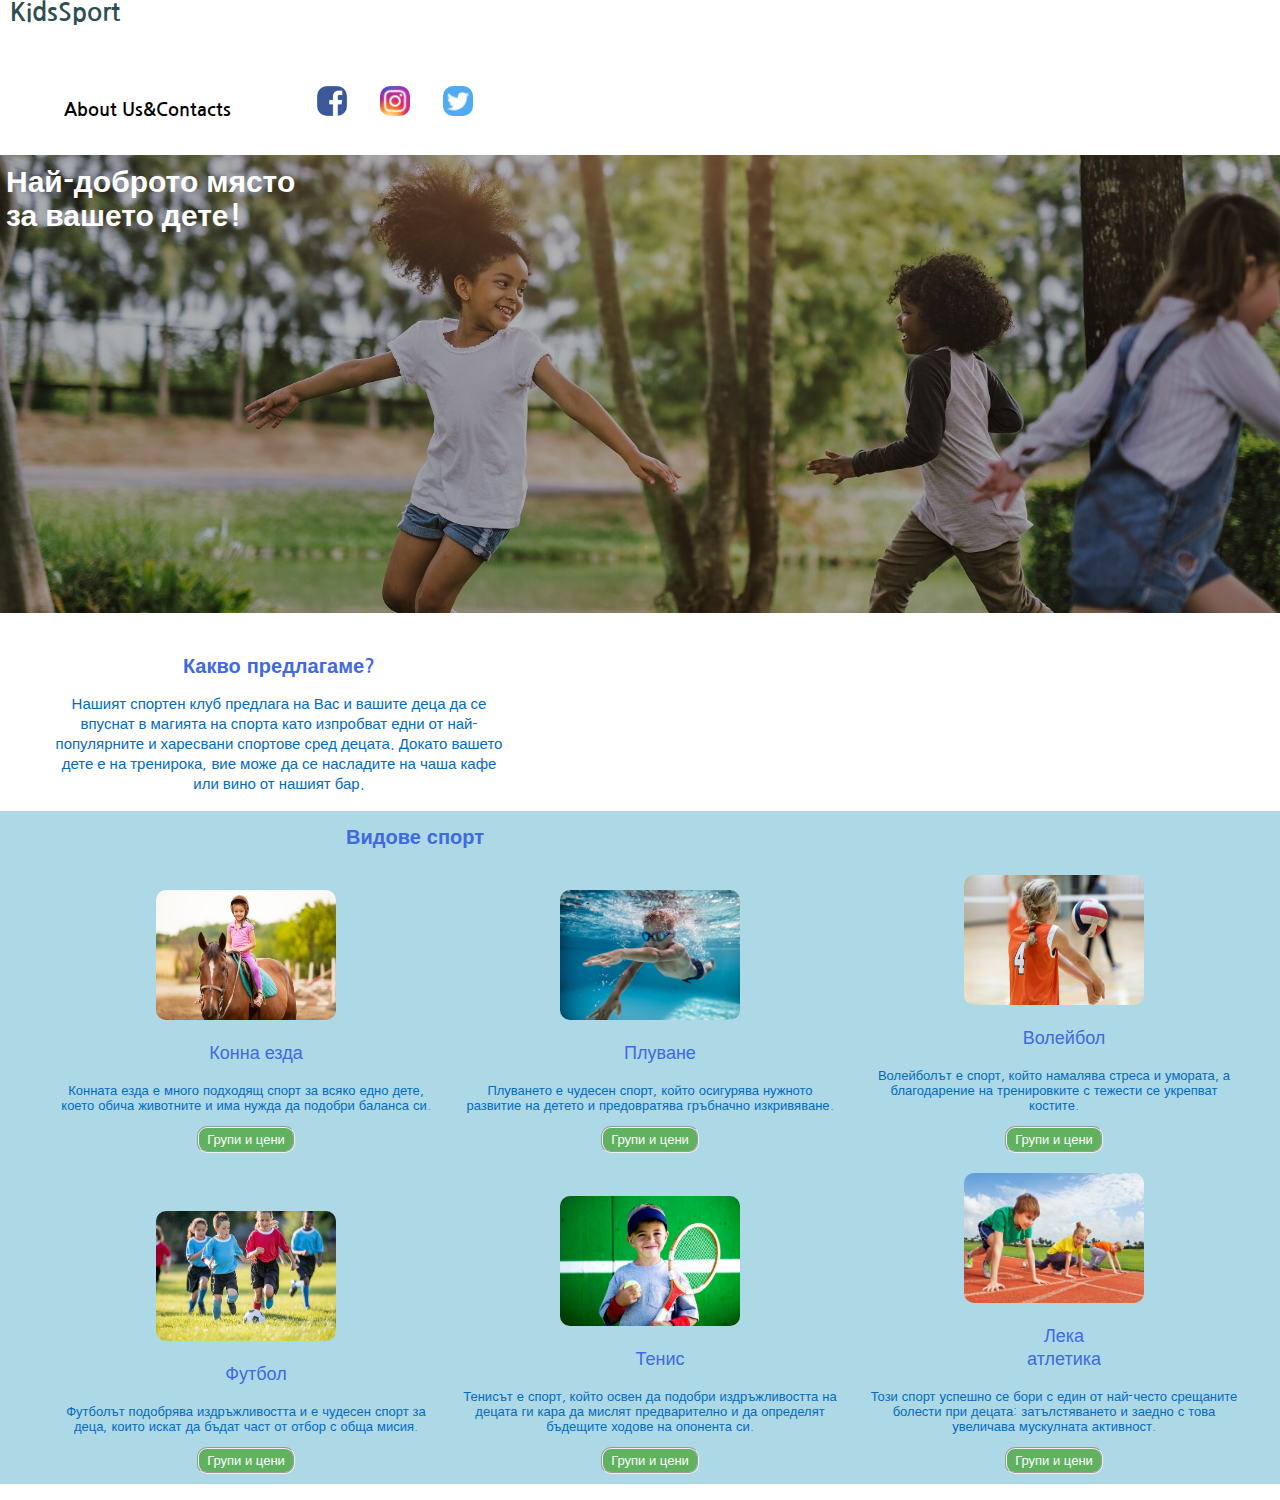
<file: Project/Solution/index.html>
<!DOCTYPE html>
<html lang="en">

<head>
    <meta charset="UTF-8">
    <meta http-equiv="X-UA-Compatible" content="IE=edge">
    <meta name="viewport" content="width=device-width, initial-scale=1.0">
    <link rel="stylesheet" href="style.css">
    <title>KidsSport</title>
</head>

<body>
    <header>
        <section class="navigation">
            <p>KidsSport</p>
            <nav>
                <ul>
                    <li><a href="aboutUs.html">About Us&Contacts</a></li>
                    <li>
                        <ul>
                            <li>
                                <a href="https://www.facebook.com/"><img src="../Images/Facebook.png" alt="Facebook"></a>
                            </li>
                            <li>
                                <a href="https://www.instagram.com/"><img src="../Images/Instagram.png" alt="Instagram"></a>
                            </li>
                            <li>
                                <a href="https://twitter.com/?lang=en"><img src="../Images/twitter.png" alt="Twitter"></a>
                            </li>
                        </ul>
                    </li>
                </ul>
            </nav>
        </section>
        <section class="site-header">
            <h1>Най-доброто място за вашето дете!</h1>
        </section>
    </header>
    <main>
        <section class="services">
            <h2>Какво предлагаме?</h2>
            <p>Нашият спортен клуб предлага на Вас и вашите деца да се впуснат в магията на спорта като изпробват едни от най-популярните и харесвани спортове сред децата. Докато вашето дете е на тренирока, вие може да се насладите на чаша кафе или вино
                от нашият бар. </p>
        </section>
        <section class="sports">
            <h2>Видове спорт</h2>
            <ul>
                <li>
                    <img src="../Images/horse.jpg" alt="pic">
                    <h3>Конна езда</h3>
                    <p>Конната езда е много подходящ спорт за всяко едно дете, което обича животните и има нужда да подобри баланса си. </p>
                    <a href="offerts.html">
                        <button>Групи и цени</button>
                    </a>
                </li>
                <li>
                    <img src="../Images/swim.jpg" alt="pic">
                    <h3>Плуване</h3>
                    <p>Плуването е чудесен спорт, който осигурява нужното развитие на детето и предовратява гръбначно изкривяване. </p>
                    <a href="offerts.html">
                        <button>Групи и цени</button>
                    </a>
                </li>
                <li>
                    <img src="../Images/volleyball.jpg" alt="pic">
                    <h3>Волейбол</h3>
                    <p>Волейболът е спорт, който намалява стреса и умората, а благодарение на тренировките с тежести се укрепват костите.</p>
                    <a href="offerts.html">
                        <button>Групи и цени</button>
                    </a>
                </li>
                <li>
                    <img src="../Images/football.jpg" alt="pic">
                    <h3>Футбол</h3>
                    <p>Футболът подобрява издръжливостта и е чудесен спорт за деца, които искат да бъдат част от отбор с обща мисия.</p>
                    <a href="offerts.html">
                        <button>Групи и цени</button>
                    </a>
                </li>
                <li>
                    <img src="../Images/tennis.jpg" alt="pic">
                    <h3>Тенис</h3>
                    <p>Тенисът е спорт, който освен да подобри издръжливостта на децата ги кара да мислят предварително и да определят бъдещите ходове на опонента си.</p>
                    <a href="offerts.html">
                        <button>Групи и цени</button>
                    </a>
                </li>
                <li>
                    <img src="../Images/athletics.jpg" alt="pic">
                    <h3>Лека атлетика</h3>
                    <p>Този спорт успешно се бори с един от най-често срещаните болести при децата: затълстяването и заедно с това увеличава мускулната активност. </p>
                    <a href="offerts.html">
                        <button>Групи и цени</button>
                    </a>
                </li>
            </ul>
        </section>
    </main>
</body>

</html>
</file>
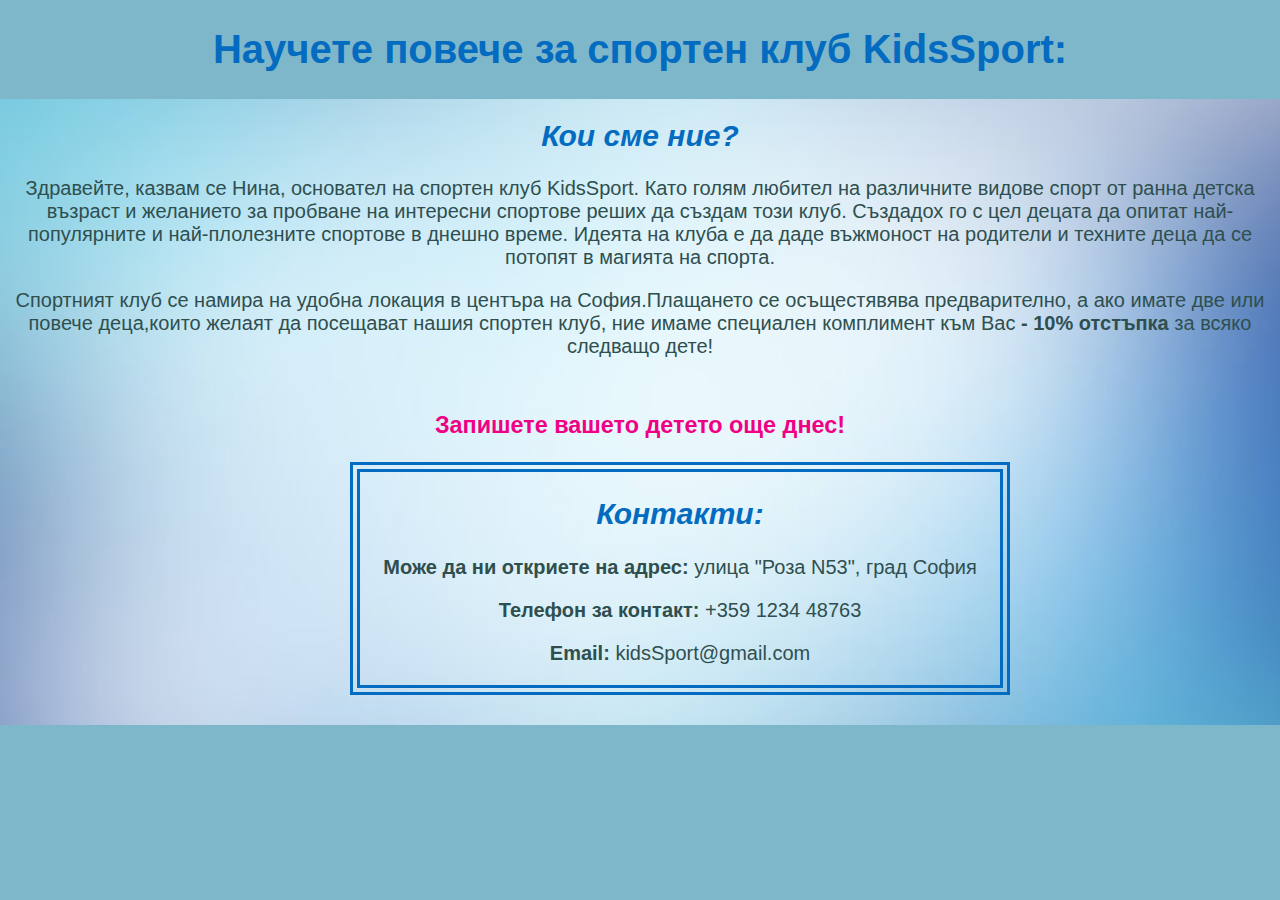
<file: Project/Solution/aboutUs.html>
<!DOCTYPE html>
<html lang="en">

<head>
    <meta charset="UTF-8">
    <meta http-equiv="X-UA-Compatible" content="IE=edge">
    <meta name="viewport" content="width=device-width, initial-scale=1.0">
    <link rel="stylesheet" href="aboutUs.css">
    <title>AboutUs</title>
</head>

<body>
    <header>
        <h1>Научете повече за спортен клуб KidsSport:</h1>
    </header>
    <main>
        <h2>Кои сме ние?</h2>
        <p>Здравейте, казвам се Нина, основател на спортен клуб KidsSport. Като голям любител на различните видове спорт от ранна детска възраст и желанието за пробване на интересни спортове реших да създам този клуб. Създадох го с цел децата да опитат най-популярните
            и най-плолезните спортове в днешно време. Идеята на клуба е да даде въжмоност на родители и техните деца да се потопят в магията на спорта. </p>

        <p>
            Спортният клуб се намира на удобна локация в центъра на София.Плащането се осъщестявява предварително, а ако имате две или повече деца,които желаят да посещават нашия спортен клуб, ние имаме специален комплимент към Вас
            <b> - 10% отстъпка</b> за всяко следващо дете!
        </p>

        <h3>Запишете вашето детето още днес!</h3>

        <section class="contacts">
            <h2>Контакти:</h2>
            <p><b>Може да ни откриете на адрес:</b> улица "Роза N53", град София</p>
            <p><b>Телефон за контакт:</b> +359 1234 48763</p>
            <p><b>Email:</b> kidsSport@gmail.com</p>
        </section>
    </main>

</body>

</html>
</file>
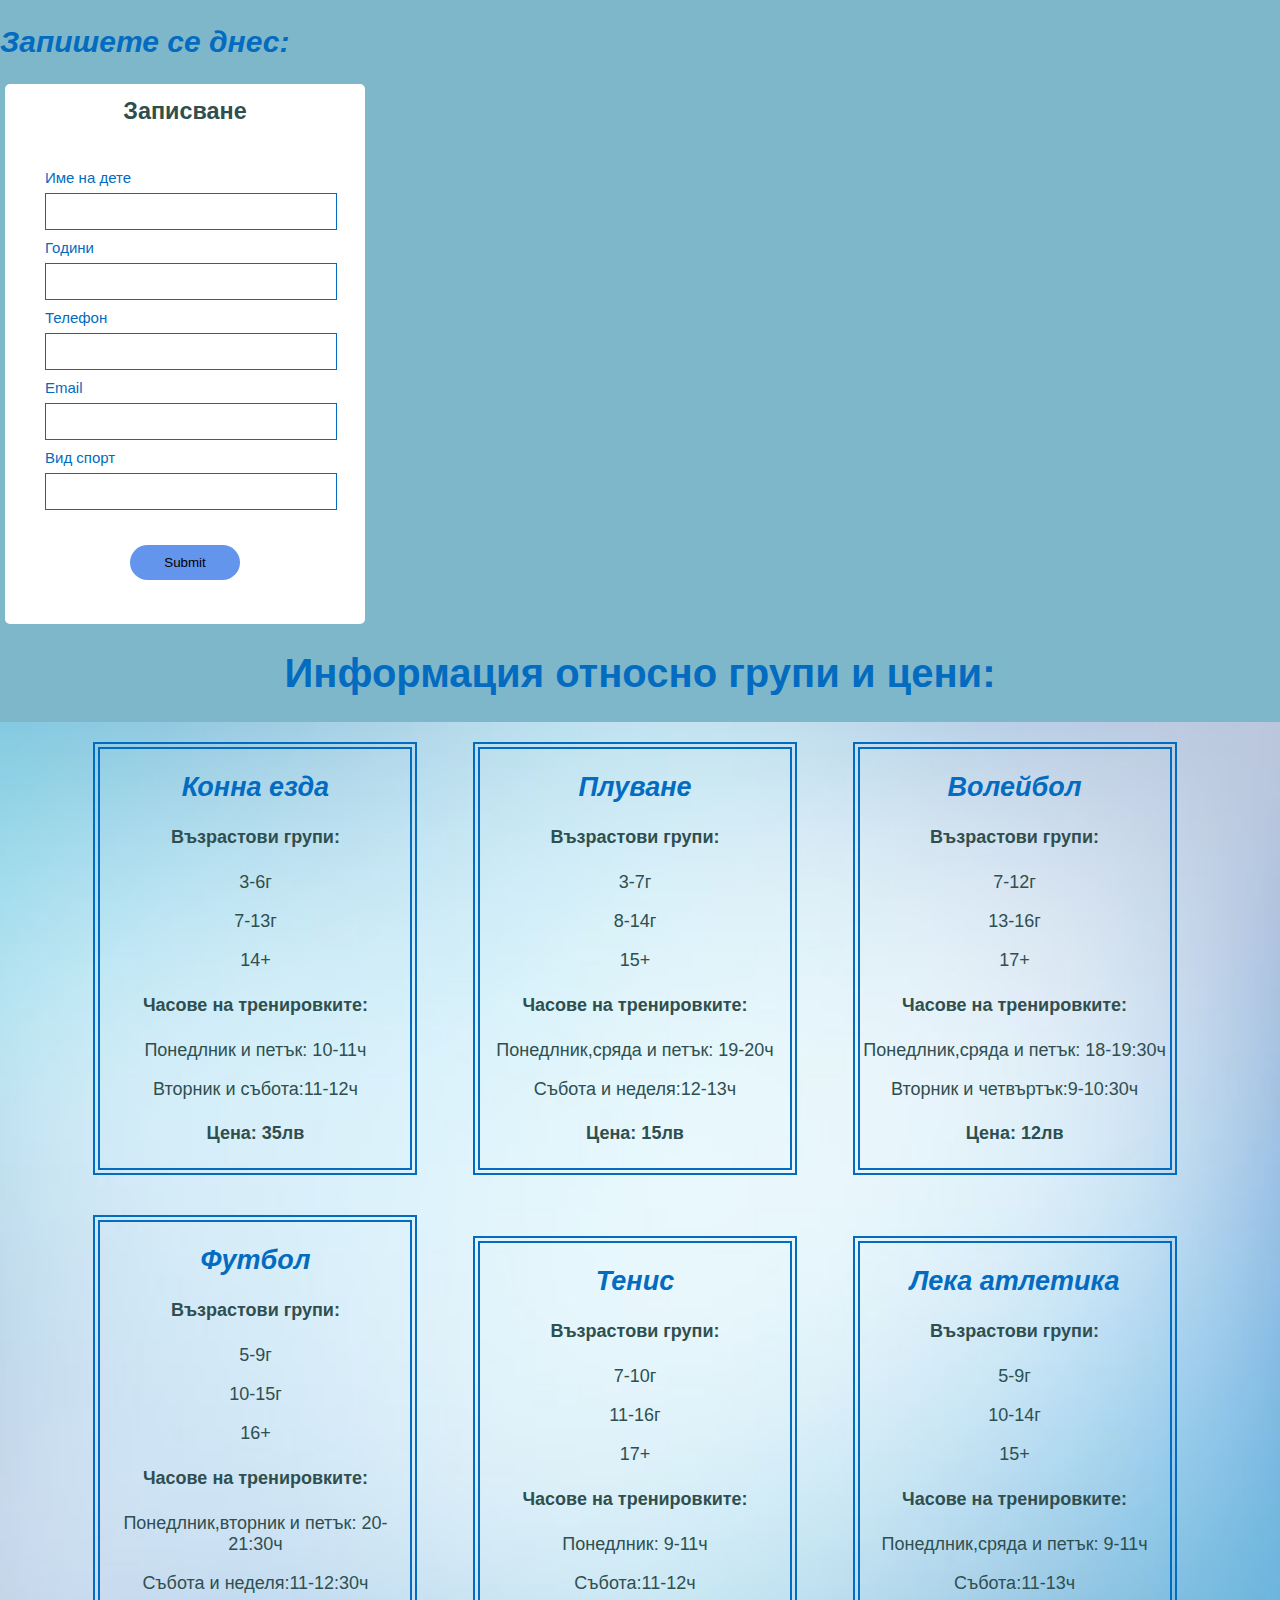
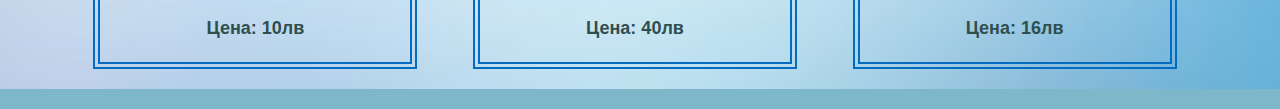
<file: Project/Solution/offerts.html>
<!DOCTYPE html>
<html lang="en">

<head>
    <meta charset="UTF-8">
    <meta http-equiv="X-UA-Compatible" content="IE=edge">
    <meta name="viewport" content="width=device-width, initial-scale=1.0">
    <link rel="stylesheet" href="offerts.css">
    <script defer src="script.js"></script>
    <title>Оферти</title>
</head>

<body>
    <header>
        <h2>Запишете се днес:</h2>
        <div id="error"></div>
        <div class="container">
            <form id="form">
                <h3>Записване</h3>

                <label for="name">Име на дете</label>
                <input id="name" type="text">

                <label for="years">Години</label>
                <input id="years" type="number">

                <label for="phone">Телефон</label>
                <input id="phone" type="tel">

                <label for="email">Email</label>
                <input id="email" type="email">

                <label for="sport">Вид спорт</label>
                <input id="sport" type="text">

                <div class="btn-box">
                    <button type="submit">Submit</button>
                </div>
            </form>
        </div>

        <h1>Информация относно групи и цени:</h1>
    </header>
    <main>
        <section class="info">
            <ul>
                <li>
                    <h2>Конна езда</h2>
                    <h4>Възрастови групи:</h4>
                    <p>3-6г</p>
                    <p>7-13г</p>
                    <p>14+</p>
                    <h4>Часове на тренировките:</h4>
                    <p>Понедлник и петък: 10-11ч</p>
                    <p>Вторник и събота:11-12ч</p>
                    <h4>Цена: 35лв </h4>
                </li>
                <li>
                    <h2>Плуване</h2>
                    <h4>Възрастови групи:</h4>
                    <p>3-7г</p>
                    <p>8-14г</p>
                    <p>15+</p>
                    <h4>Часове на тренировките:</h4>
                    <p>Понедлник,сряда и петък: 19-20ч</p>
                    <p>Събота и неделя:12-13ч</p>
                    <h4>Цена: 15лв</h4>
                </li>
                <li>
                    <h2>Волейбол</h2>
                    <h4>Възрастови групи:</h4>
                    <p>7-12г</p>
                    <p>13-16г</p>
                    <p>17+</p>
                    <h4>Часове на тренировките:</h4>
                    <p>Понедлник,сряда и петък: 18-19:30ч</p>
                    <p>Вторник и четвъртък:9-10:30ч</p>
                    <h4>Цена: 12лв</h4>
                </li>
                <li>
                    <h2>Футбол</h2>
                    <h4>Възрастови групи:</h4>
                    <p>5-9г</p>
                    <p>10-15г</p>
                    <p>16+</p>
                    <h4>Часове на тренировките:</h4>
                    <p>Понедлник,вторник и петък: 20-21:30ч</p>
                    <p>Събота и неделя:11-12:30ч</p>
                    <h4>Цена: 10лв</h4>
                </li>
                <li>
                    <h2>Тенис</h2>
                    <h4>Възрастови групи:</h4>
                    <p>7-10г</p>
                    <p>11-16г</p>
                    <p>17+</p>
                    <h4>Часове на тренировките:</h4>
                    <p>Понедлник: 9-11ч</p>
                    <p>Събота:11-12ч</p>
                    <h4>Цена: 40лв</h4>
                </li>
                <li>
                    <h2>Лека атлетика</h2>
                    <h4>Възрастови групи:</h4>
                    <p>5-9г</p>
                    <p>10-14г</p>
                    <p>15+</p>
                    <h4>Часове на тренировките:</h4>
                    <p>Понедлник,сряда и петък: 9-11ч</p>
                    <p>Събота:11-13ч</p>
                    <h4>Цена: 16лв</h4>
                </li>
            </ul>
        </section>
    </main>
</body>

</html>
</file>
<file: Project/Solution/style.css>
@import url('https://fonts.googleapis.com/css2?family=Nanum+Gothic&family=PT+Sans&family=PT+Serif&display=swap');
body {
    font-family: 'Nanum Gothic', sans-serif;
    font-size: 16px;
    color: darkslategrey;
    margin: 0 auto;
    height: 100%;
    max-width: 1350px;
}


/*navigation*/

.navigation {
    padding: 0 10px;
    font-weight: 550;
}

.navigation p {
    display: inline-block;
    font-size: 25px;
    width: 835px;
    /*да раздалеча името от абоут....*/
    margin-top: 0;
}

.navigation nav {
    display: inline-block;
}

.navigation li {
    display: inline-block;
    padding: 10px 14px;
    list-style: none;
    font-size: 18px;
}

.navigation img {
    width: 30px;
    border-radius: 10px;
}

a {
    text-decoration: none;
    color: black;
}

a:hover {
    color: blue;
    cursor: pointer;
    font-weight: 800;
}


/*site-header*/

.site-header {
    background-image: linear-gradient(rgba(0, 0, 0, 0.3), rgba(0, 0, 0, 0.3)), url('../Images/image.jpg');
    background-repeat: no-repeat;
    background-size: cover;
    background-position: center;
    padding: 50px 0px 650px 6px;
    /*разпъва снимката ни*/
}

.site-header h1 {
    margin: 0;
    font-size: 56px;
    color: white;
    width: 60%;
    text-align: left;
}


/*services*/

.services {
    width: 70%;
    text-align: center;
    padding-top: 50px;
    margin: auto;
}

.services h2 {
    font-size: 40px;
    color: royalblue;
}

.services p {
    color: rgb(3, 107, 192);
    font-size: 18px;
    font-weight: 300;
    line-height: 30px;
}


/*sports*/

.sports {
    background: lightblue;
    color: white;
    padding: 20px 30px;
    margin: 30px 0;
    text-align: center;
}

.sports h2 {
    font-size: 40px;
    color: royalblue;
    padding-top: 25px;
}

.sports li {
    width: 30%;
    padding: 60px 110px;
    display: inline-block;
}

.sports h3 {
    color: royalblue;
    font-weight: 400;
    font-size: 26px;
}

.sports p {
    font-size: 18px;
    color: rgb(3, 107, 192);
    line-height: 25px;
}

.sports img {
    width: 400px;
    height: 280px;
    border-radius: 10px;
}

.sports button {
    border: 2px groove;
    border-radius: 10px;
    color: white;
    padding: 8px 12px;
    font-size: 20px;
    background-color: rgb(96, 177, 96);
}

.sports button:hover {
    background-color: rgb(248, 223, 112);
    color: rgb(252, 127, 113);
    cursor: pointer;
}

@media(max-width: 815px) {
    .navigation p {
        font-size: 18px;
    }
    .navigation ul {
        padding: 0;
    }
    .navigation li {
        font-size: 15px;
        display: inline-block;
        padding: 0px 5px;
        text-align: left;
    }
    .navigation img {
        width: 15px;
    }
    .site-header h1 {
        font-size: 25px;
    }
    .site-header {
        background-size: 100%;
        padding: 10px 0px 80px 6px;
    }
    /*servives*/
    .services {
        padding-top: 20px;
        margin-left: 3%;
    }
    .services h2 {
        font-size: 20px
    }
    .services p {
        font-size: 15px;
        line-height: 20px;
    }
    /*sports*/
    .sports {
        margin: 0%;
        padding: 0;
    }
    .sports ul {
        width: 0%;
    }
    .sports h2 {
        font-size: 20px;
        padding-top: 15px;
    }
    .sports li {
        padding: 10px 20px 10px 0;
        width: 280px;
        margin-left: 0p
    }
    .sports h3 {
        font-size: 18px;
        width: 100px;
        padding-left: 100px;
    }
    .sports p {
        font-size: 13px;
        line-height: 15px;
    }
    .sports img {
        width: 180px;
        height: 130px;
    }
    .sports button {
        padding: 4px 8px;
        font-size: 13px;
    }
}

@media(min-width:768px) and (max-width:1366px) {
    .site-header h1 {
        font-size: 30px;
        width: 25%;
    }
    .site-header {
        background-size: 100%;
        padding: 10px 50px 380px 6px;
    }
    /*servives*/
    .services {
        padding-top: 20px;
        width: 35%;
        margin: 5px 55px;
    }
    .services h2 {
        font-size: 20px
    }
    .services p {
        font-size: 15px;
        line-height: 20px;
    }
    /*sports*/
    .sports {
        margin: 0%;
        padding: 0;
    }
    .sports h2 {
        font-size: 20px;
        padding-top: 15px;
        padding-right: 450px;
    }
    .sports li {
        padding: 10px 20px 10px 0;
        width: 380px;
        margin-left: 0px;
    }
    .sports h3 {
        font-size: 18px;
        width: 100px;
        padding-left: 150px;
    }
    .sports p {
        font-size: 13px;
        line-height: 15px;
    }
    .sports img {
        width: 180px;
        height: 130px;
    }
    .sports button {
        padding: 4px 8px;
        font-size: 13px;
    }
}
</file>
<file: Project/Solution/aboutUs.css>
body {
    font-family: 'Nanum Gothic', sans-serif;
    font-size: 20px;
    color: darkslategrey;
    margin: 0 auto;
    height: 100%;
    max-width: 1350px;
    background: rgba(78, 156, 182, 0.726);
}

h1 {
    text-align: center;
    color: rgb(3, 107, 192);
    font-weight: 600;
}

main {
    background: url('../Images/backgr.jpg');
    background-size: cover;
    width: 100%;
    background-position: center;
    text-align: center;
    padding-bottom: 30px;
}

h2 {
    color: rgb(3, 107, 192);
    font-style: oblique;
    padding-top: 20px;
}

h3 {
    color: rgb(240, 0, 132);
    padding-top: 30px;
}

.contacts {
    border: 10px double rgb(3, 107, 192);
    color: darkslategrey;
    width: 50%;
    text-align: center;
    margin-left: 350px;
}

.contacts h2 {
    padding-top: 0px;
}

@media(max-width: 815px) {
    main {
        margin: auto;
        padding: 20px 0px;
        width: 95%;
    }
    .contacts {
        width: 90%;
        text-align: center;
        margin: 5px 5px;
    }
}
</file>
<file: Project/Solution/offerts.css>
body {
    font-family: 'Nanum Gothic', sans-serif;
    font-size: 20px;
    color: darkslategrey;
    margin: 0 auto;
    height: 100%;
    max-width: 1350px;
    background: rgba(78, 156, 182, 0.726);
}

h1 {
    text-align: center;
    color: rgb(3, 107, 192);
    font-weight: 600;
}

main {
    background: url('../Images/backgr.jpg');
    background-repeat: no-repeat;
    background-size: cover;
    width: 100%;
    background-position: center;
    text-align: center;
}

h2 {
    color: rgb(3, 107, 192);
    font-style: oblique;
}

.info li {
    border: 7px double rgb(3, 107, 192);
    display: inline-block;
    color: darkslategrey;
    width: 25%;
    margin: 20px 50px 20px 0;
    font-size: 18px;
    list-style: none;
}

.container {
    width: 360px;
    height: 540px;
    margin: 15px 5px;
    border-radius: 5px;
    position: relative;
    background: white;
}

h3 {
    text-align: center;
    margin-bottom: 40px;
    margin-top: -66px;
}

#error {
    color: red;
    font-size: 25px;
    font-weight: 600;
}

.container form {
    width: 280px;
    position: absolute;
    top: 80px;
    left: 40px;
    transition: 1s;
}

form input {
    width: 100%;
    padding: 10px 5px;
    margin: 5px 0;
    border: 0;
    border: 1px solid rgb(3, 107, 192);
}

label {
    color: rgb(3, 107, 192);
    font-size: 15px;
}

.btn-box {
    width: 100%;
    margin: 30px auto;
    text-align: center;
}

form button {
    width: 110px;
    height: 35px;
    margin: 0 10px;
    background: cornflowerblue;
    border-radius: 30px;
    border: 0;
    outline: none;
    cursor: pointer;
}

@media(max-width: 815px) {
    main {
        margin: auto;
        padding: 20px 0px;
        width: 95%;
    }
    .contacts {
        width: 90%;
        text-align: center;
        margin: 5px 5px;
    }
    .info li {
        margin: 12px 30px;
        font-size: 11px;
    }
}
</file>
